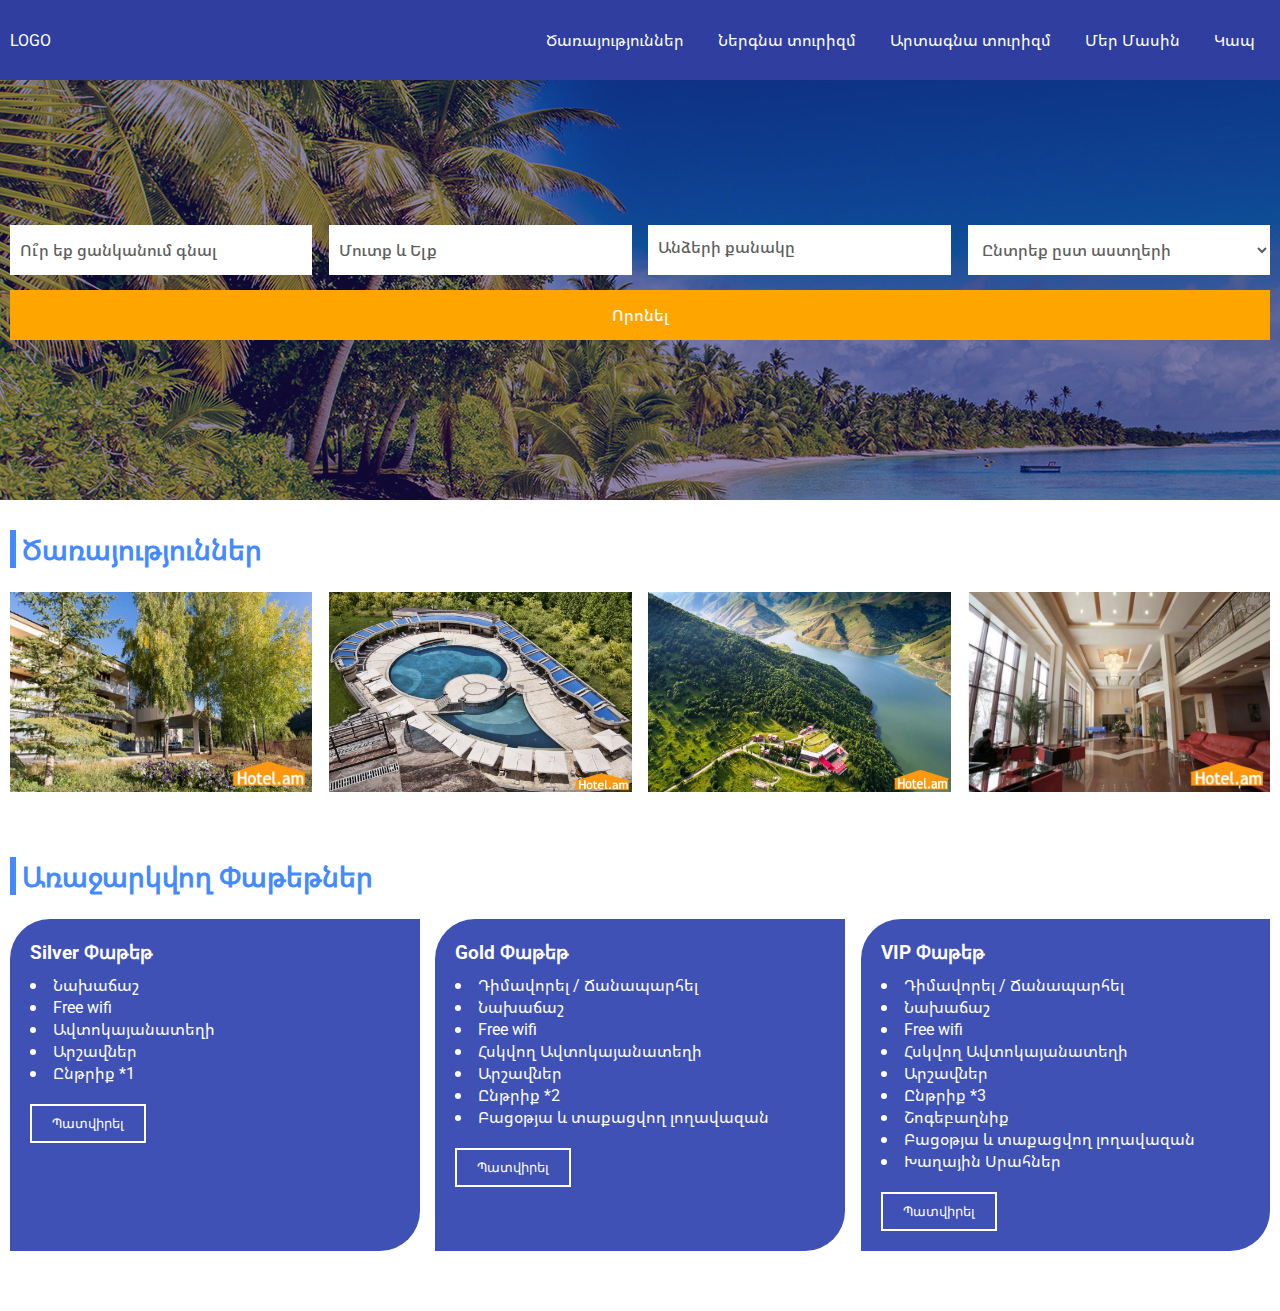
<file: index.html>
<!DOCTYPE html>
<html lang="hy">
<head>
    <meta charset="UTF-8">
    <meta name="viewport" content="width=device-width, initial-scale=1.0">
    <title> Booking By Us </title>
    <link rel="stylesheet" href="./css/style.css">
</head>
<body>
    <!-- navigation block start -->
    <nav>
        <section class="nav container">
            <!-- navigation logo -->
            <div class="logo">
                LOGO
            </div>
            <!-- navigation logo -->

            <!-- when screen witdth < 768px -->
            <div id="mobile_menu_btn">
                <?xml version="1.0" encoding="iso-8859-1"?>
                <svg version="1.1" id="Capa_1" xmlns="http://www.w3.org/2000/svg" xmlns:xlink="http://www.w3.org/1999/xlink" x="0px" y="0px"
                        viewBox="0 0 512 512" style="enable-background:new 0 0 512 512;" xml:space="preserve">
                    <g>
                        <g>
                            <path d="M492,236H20c-11.046,0-20,8.954-20,20c0,11.046,8.954,20,20,20h472c11.046,0,20-8.954,20-20S503.046,236,492,236z"/>
                        </g>
                    </g>
                    <g>
                        <g>
                            <path d="M492,76H20C8.954,76,0,84.954,0,96s8.954,20,20,20h472c11.046,0,20-8.954,20-20S503.046,76,492,76z"/>
                        </g>
                    </g>
                    <g>
                        <g>
                            <path d="M492,396H20c-11.046,0-20,8.954-20,20c0,11.046,8.954,20,20,20h472c11.046,0,20-8.954,20-20
                                C512,404.954,503.046,396,492,396z"/>
                        </g>
                    </g>
                    <g>
                    </g>
                    <g>
                    </g>
                    <g>
                    </g>
                    <g>
                    </g>
                    <g>
                    </g>
                    <g>
                    </g>
                    <g>
                    </g>
                    <g>
                    </g>
                    <g>
                    </g>
                    <g>
                    </g>
                    <g>
                    </g>
                    <g>
                    </g>
                    <g>
                    </g>
                    <g>
                    </g>
                    <g>
                    </g>
                </svg>
            </div>
            <!-- when screen witdth < 768px -->

            <!-- our site menu start -->
            <ul id="nav_menu">
                <li><a href="service.html" target="_blank">Ծառայություններ</a></li>
                <li><a href="#">Ներգնա տուրիզմ</a></li>
                <li><a href="#">Արտագնա տուրիզմ</a></li>
                <li><a href="#">Մեր Մասին</a></li>
                <li><a href="#">Կապ</a></li>
            </ul>
            <!-- our site menu end -->
        </section>
    </nav>
    <!-- navigation block end -->

    <!-- header block start -->
    <header style="background-image: url(./img/headerBG.jpg);">
        <section class="header container">
            <form action="#" name="filter">
                <input type="text" placeholder="Ու՞ր եք ցանկանում գնալ">
                <input type="text" placeholder="Մուտք և Ելք">

                <!-- member count block wrapper start -->
                <div class="member_count">
                    <p>Անձերի քանակը</p>

                    <!-- member count options start -->
                    <div class="member_count_options">
                        <!-- fot adulst 18+ -->
                        <div class="aduls mco_item">
                            Մեսահասակներ։ 
                            <div class="mco_counter">
                                <button data-minus>-</button>
                                <span data-resault>0</span>
                                <button data-plus>+</button>
                            </div>
                        </div>

                        <!-- fot child 18- -->
                        <div class="child mco_item">
                            Երեխաներ։ 
                            <div class="mco_counter">
                                <button data-minus>-</button>
                                <span data-resault>0</span>
                                <button data-plus>+</button>
                            </div>
                        </div>

                        <!-- fot rooms-->
                        <div class="room_count mco_item">
                            Սենյակի համար։ 
                            <div class="mco_counter">
                                <button data-minus>-</button>
                                <span data-resault>0</span>
                                <button data-plus>+</button>
                            </div>
                        </div>
                    </div>
                    <!-- member count options end -->
                </div>
                <!-- member count block wrapper end -->

                <select name="" id="">
                    <option value="#" readonly>Ընտրեք ըստ աստղերի</option>
                    <option value="1">1 Աստղ</option>
                    <option value="2">2 Աստղ</option>
                    <option value="3">3 Աստղ</option>
                    <option value="4">4 Աստղ</option>
                    <option value="5">5 Աստղ</option>
                </select>
                <input type="submit" value="Որոնել">
            </form>
        </section>
    </header>
    <!-- header block end -->

    <!-- main block start -->
    <main>
        <section class="main container">
            <!-- services block start -->
            <section class="services ms_style">
                <h2 class="title">Ծառայություններ</h2>

                <div class="services_items">
                    <div class="service_item">
                        <img src="./img/1.jpg" alt="service_cover">

                        <div class="service_items_text">
                            <h3>Կրիստալ հյուրանոց</h3>
                            <p>Մեր հյուրանոցում դուք կարող եք գտնել հարմարավետ սենյակներ, որտեղ կան․․․</p>
                            <a href="service.html" target="_blank">Տեսնել ավելին</a>
                        </div>
                    </div>
                    <div class="service_item">
                        <img src="./img/6.jpg" alt="service_cover">

                        <div class="service_items_text">
                            <h3>Մուլտի Գրանդ</h3>
                            <p>Մեր հյուրանոցում դուք կարող եք գտնել հարմարավետ սենյակներ, որտեղ կան․․․</p>
                            <a href="service.html" target="_blank">Տեսնել ավելին</a>
                        </div>
                    </div>
                    <div class="service_item">
                        <img src="./img/11.jpg" alt="service_cover">

                        <div class="service_items_text">
                            <h3>Անի Ռեզորթ</h3>
                            <p>Մեր հյուրանոցում դուք կարող եք գտնել հարմարավետ սենյակներ, որտեղ կան․․․</p>
                            <a href="service.html" target="_blank">Տեսնել ավելին</a>
                        </div>
                    </div>
                    <div class="service_item">
                        <img src="./img/17.jpg" alt="service_cover">

                        <div class="service_items_text">
                            <h3>Դիլիջան Ռեղորթ</h3>
                            <p>Մեր հյուրանոցում դուք կարող եք գտնել հարմարավետ սենյակներ, որտեղ կան․․․</p>
                            <a href="service.html" target="_blank">Տեսնել ավելին</a>
                        </div>
                    </div>
                </div>
            </section>
            <!-- services block end -->

            <!-- offers block start -->
            <section class="offers ms_style">
                <h2 class="title">Առաջարկվող Փաթեթներ</h2>

                <div class="offer_items">
                    <div class="offer_item">
                        <h3>Silver Փաթեթ</h3>

                        <ul>
                            <li>Նախաճաշ</li>
                            <li>Free wifi</li>
                            <li>Ավտոկայանատեղի</li>
                            <li>Արշավներ</li>
                            <li>Ընթրիք *1</li>
                        </ul>
                        <button data-modal-btn>Պատվիրել</button>
                    </div>
                    <div class="offer_item">
                        <h3>Gold Փաթեթ</h3>
                        <ul>
                            <li>Դիմավորել / Ճանապարհել</li>
                            <li>Նախաճաշ</li>
                            <li>Free wifi</li>
                            <li>Հսկվող Ավտոկայանատեղի</li>
                            <li>Արշավներ</li>
                            <li>Ընթրիք *2</li>
                            <li>Բացօթյա և տաքացվող լողավազան</li>
                        </ul>
                        <button data-modal-btn>Պատվիրել</button>
                    </div>
                    <div class="offer_item">
                        <h3>VIP Փաթեթ</h3>
                        <ul>
                            <li>Դիմավորել / Ճանապարհել</li>
                            <li>Նախաճաշ</li>
                            <li>Free wifi</li>
                            <li>Հսկվող Ավտոկայանատեղի</li>
                            <li>Արշավներ</li>
                            <li>Ընթրիք *3</li>
                            <li>Շոգեբաղնիք</li>
                            <li>Բացօթյա և տաքացվող լողավազան</li>
                            <li>Խաղային Սրահներ</li>
                        </ul>
                        <button data-modal-btn>Պատվիրել</button>
                    </div>
                </div>
            </section>
            <!-- offers block end -->

            <section class="reviews ms_style">
                <!-- Այստեղ պետք ա լինի սլայդեր -->
            </section>
        </section>
    </main>
    <!-- main block end -->


    <script src="./js/script.js"></script>
</body>
</html>
</file>
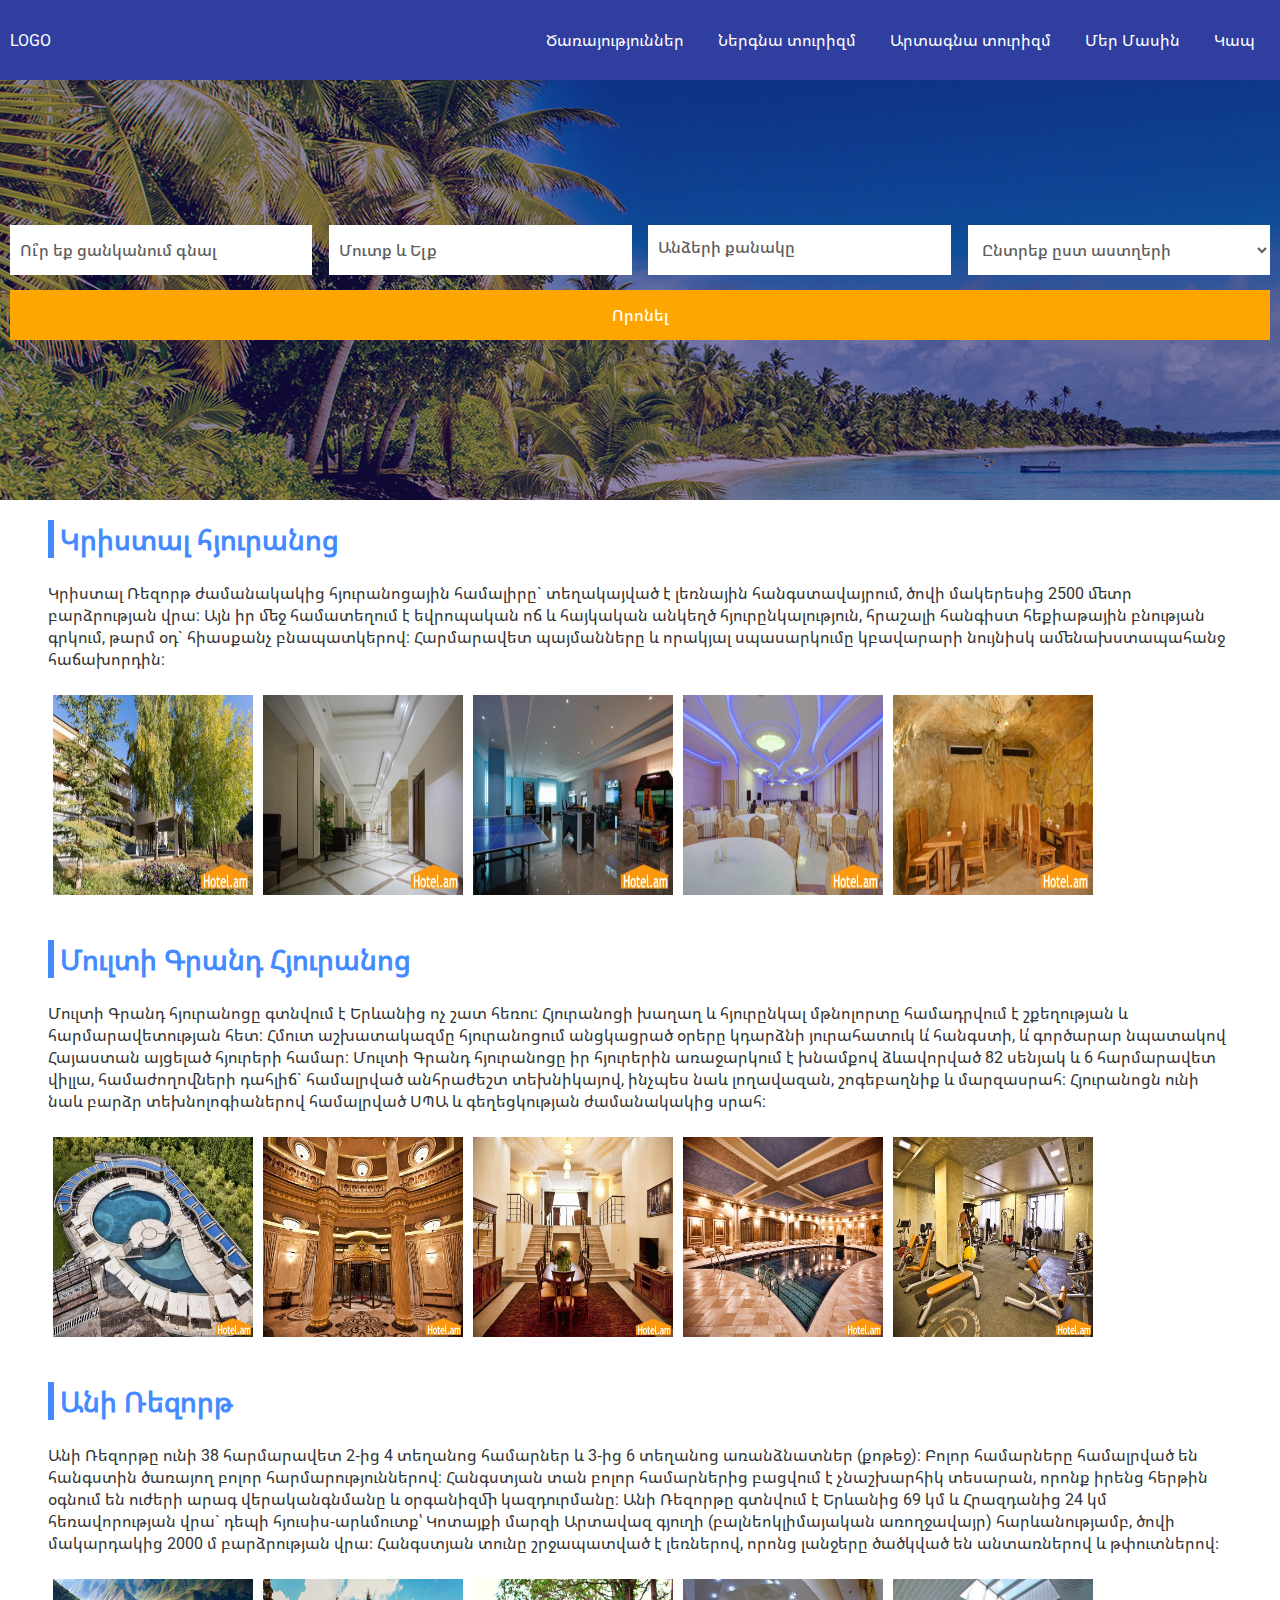
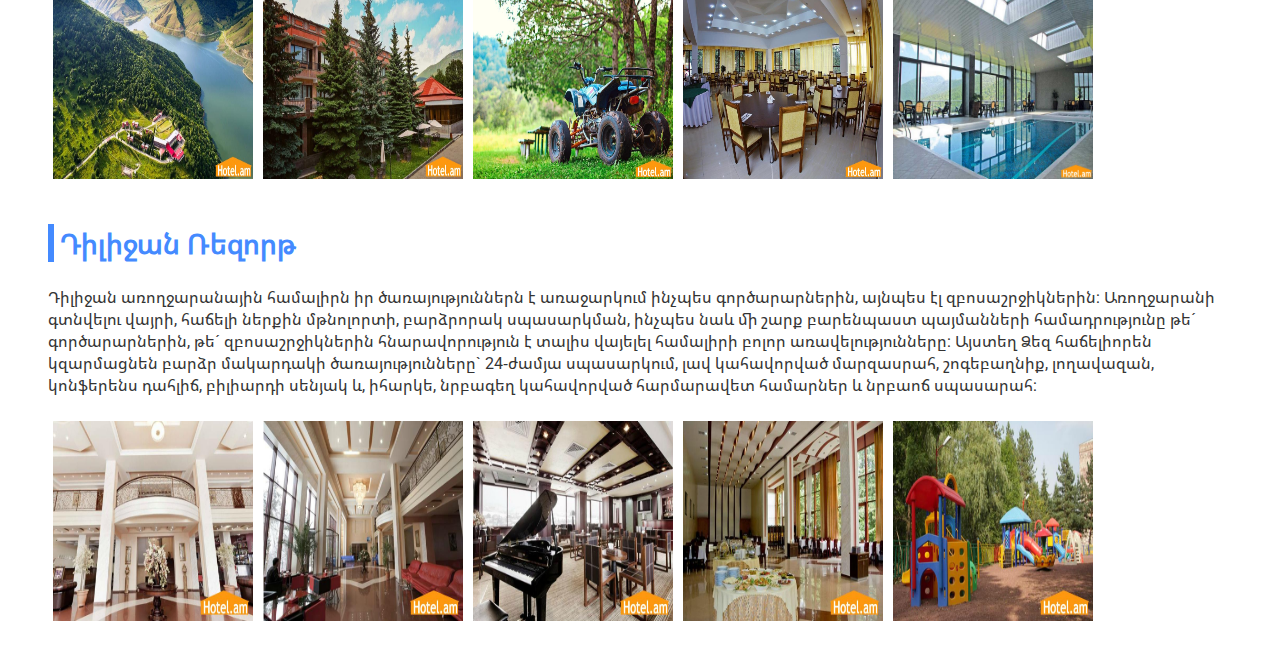
<file: service.html>
<!DOCTYPE html>
<html lang="hy">
<head>
    <meta charset="UTF-8">
    <meta name="viewport" content="width=device-width, initial-scale=1.0">
    <title> Booking By Us </title>
    <link rel="stylesheet" href="./css/style.css">
</head>
<body>
    <!-- navigation block start -->
    <nav>
        <section class="nav container">
            <!-- navigation logo -->
            <div class="logo">
                LOGO
            </div>
            <!-- navigation logo -->

            <!-- when screen witdth < 768px -->
            <div id="mobile_menu_btn">
                <?xml version="1.0" encoding="iso-8859-1"?>
                <svg version="1.1" id="Capa_1" xmlns="http://www.w3.org/2000/svg" xmlns:xlink="http://www.w3.org/1999/xlink" x="0px" y="0px"
                        viewBox="0 0 512 512" style="enable-background:new 0 0 512 512;" xml:space="preserve">
                    <g>
                        <g>
                            <path d="M492,236H20c-11.046,0-20,8.954-20,20c0,11.046,8.954,20,20,20h472c11.046,0,20-8.954,20-20S503.046,236,492,236z"/>
                        </g>
                    </g>
                    <g>
                        <g>
                            <path d="M492,76H20C8.954,76,0,84.954,0,96s8.954,20,20,20h472c11.046,0,20-8.954,20-20S503.046,76,492,76z"/>
                        </g>
                    </g>
                    <g>
                        <g>
                            <path d="M492,396H20c-11.046,0-20,8.954-20,20c0,11.046,8.954,20,20,20h472c11.046,0,20-8.954,20-20
                                C512,404.954,503.046,396,492,396z"/>
                        </g>
                    </g>
                    <g>
                    </g>
                    <g>
                    </g>
                    <g>
                    </g>
                    <g>
                    </g>
                    <g>
                    </g>
                    <g>
                    </g>
                    <g>
                    </g>
                    <g>
                    </g>
                    <g>
                    </g>
                    <g>
                    </g>
                    <g>
                    </g>
                    <g>
                    </g>
                    <g>
                    </g>
                    <g>
                    </g>
                    <g>
                    </g>
                </svg>
            </div>
            <!-- when screen witdth < 768px -->

            <!-- our site menu start -->
            <ul id="nav_menu">
                <li><a href="#">Ծառայություններ</a></li>
                <li><a href="#">Ներգնա տուրիզմ</a></li>
                <li><a href="#">Արտագնա տուրիզմ</a></li>
                <li><a href="#">Մեր Մասին</a></li>
                <li><a href="#">Կապ</a></li>
            </ul>
            <!-- our site menu end -->
        </section>
    </nav>
    <!-- navigation block end -->

    <!-- header block start -->
    <header style="background-image: url(./img/headerBG.jpg);">
        <section class="header container">
            <form action="#" name="filter">
                <input type="text" placeholder="Ու՞ր եք ցանկանում գնալ">
                <input type="text" placeholder="Մուտք և Ելք">

                <!-- member count block wrapper start -->
                <div class="member_count">
                    <p>Անձերի քանակը</p>

                    <!-- member count options start -->
                    <div class="member_count_options">
                        <!-- fot adulst 18+ -->
                        <div class="aduls mco_item">
                            Մեսահասակներ։ 
                            <div class="mco_counter">
                                <button data-minus>-</button>
                                <span data-resault>0</span>
                                <button data-plus>+</button>
                            </div>
                        </div>

                        <!-- fot child 18- -->
                        <div class="child mco_item">
                            Երեխաներ։ 
                            <div class="mco_counter">
                                <button data-minus>-</button>
                                <span data-resault>0</span>
                                <button data-plus>+</button>
                            </div>
                        </div>

                        <!-- fot rooms-->
                        <div class="room_count mco_item">
                            Սենյակի համար։ 
                            <div class="mco_counter">
                                <button data-minus>-</button>
                                <span data-resault>0</span>
                                <button data-plus>+</button>
                            </div>
                        </div>
                    </div>
                    <!-- member count options end -->
                </div>
                <!-- member count block wrapper end -->

                <select name="" id="">
                    <option value="#" readonly>Ընտրեք ըստ աստղերի</option>
                    <option value="1">1 Աստղ</option>
                    <option value="2">2 Աստղ</option>
                    <option value="3">3 Աստղ</option>
                    <option value="4">4 Աստղ</option>
                    <option value="5">5 Աստղ</option>
                </select>
                <input type="submit" value="Որոնել">
            </form>
        </section>
    </header>
    <!-- header block end -->

    <!-- main container-->
    <main>
        <section class="main-container">
            <h1 class="title">Կրիստալ հյուրանոց</h1>
            <span>Կրիստալ Ռեզորթ ժամանակակից հյուրանոցային համալիրը` տեղակայված է լեռնային հանգստավայրում, ծովի մակերեսից 2500 մետր բարձրության վրա: Այն իր մեջ համատեղում է եվրոպական ոճ և հայկական անկեղծ հյուրընկալություն, հրաշալի հանգիստ հեքիաթային բնության գրկում, թարմ օդ` հիասքանչ բնապատկերով: Հարմարավետ պայմանները և որակյալ սպասարկումը կբավարարի նույնիսկ ամենախստապահանջ հաճախորդին:</span>
            <ul class="ul-img">
                <li><img class="section-img" src="img/1.jpg" alt=""></li>
                <li><img class="section-img" src="img/2.jpg" alt=""></li>
                <li><img class="section-img" src="img/3.jpg" alt=""></li>
                <li><img class="section-img" src="img/4.jpg" alt=""></li>
                <li><img class="section-img" src="img/5.jpg" alt=""></li>
            </ul>
        </section>

        <section class="main-container">
            <h1 class="title">Մուլտի Գրանդ Հյուրանոց</h1>
            <span>Մուլտի Գրանդ հյուրանոցը գտնվում է Երևանից ոչ շատ հեռու: Հյուրանոցի խաղաղ և հյուրընկալ մթնոլորտը համադրվում է շքեղության և հարմարավետության հետ: Հմուտ աշխատակազմը հյուրանոցում անցկացրած օրերը կդարձնի յուրահատուկ և՛ հանգստի, և՛ գործարար նպատակով Հայաստան այցելած հյուրերի համար: Մուլտի Գրանդ հյուրանոցը իր հյուրերին առաջարկում է խնամքով ձևավորված 82 սենյակ և 6 հարմարավետ վիլլա, համաժողովների դահլիճ` համալրված անհրաժեշտ տեխնիկայով, ինչպես նաև լողավազան, շոգեբաղնիք և մարզասրահ: Հյուրանոցն ունի նաև բարձր տեխնոլոգիաներով համալրված ՍՊԱ և գեղեցկության ժամանակակից սրահ:</span>
            <ul class="ul-img">
                <li><img class="section-img" src="img/6.jpg" alt=""></li>
                <li><img class="section-img" src="img/7.jpg" alt=""></li>
                <li><img class="section-img" src="img/8.jpg" alt=""></li>
                <li><img class="section-img" src="img/9.jpg" alt=""></li>
                <li><img class="section-img" src="img/10.jpg" alt=""></li>
            </ul>
        </section>

        <section class="main-container">
            <h1 class="title">Անի Ռեզորթ</h1>
            <span>Անի Ռեզորթը ունի 38 հարմարավետ 2-ից  4 տեղանոց համարներ և 3-ից 6 տեղանոց առանձնատներ (քոթեջ): Բոլոր համարները համալրված են հանգստին ծառայող բոլոր հարմարություններով: Հանգստյան տան բոլոր համարներից բացվում է չնաշխարհիկ տեսարան, որոնք իրենց հերթին օգնում են ուժերի արագ վերականգնմանը և օրգանիզմի կազդուրմանը:
                Անի Ռեզորթը գտնվում է Երևանից 69 կմ և Հրազդանից 24 կմ հեռավորության վրա` դեպի հյուսիս-արևմուտք՝ Կոտայքի մարզի Արտավազ գյուղի (բալնեոկլիմայական առողջավայր) հարևանությամբ, ծովի մակարդակից 2000 մ բարձրության վրա։ Հանգստյան տունը շրջապատված է լեռներով, որոնց լանջերը ծածկված են անտառներով և թփուտներով։</span>
            <ul class="ul-img">
                <li><img class="section-img" src="img/11.jpg" alt=""></li>
                <li><img class="section-img" src="img/12.jpg" alt=""></li>
                <li><img class="section-img" src="img/13.jpg" alt=""></li>
                <li><img class="section-img" src="img/14.jpg" alt=""></li>
                <li><img class="section-img" src="img/15.jpg" alt=""></li>
            </ul>
        </section>
        <section class="main-container">
            <h1 class="title">Դիլիջան Ռեզորթ</h1>
            <span>Դիլիջան առողջարանային համալիրն իր ծառայություններն է առաջարկում ինչպես գործարարներին, այնպես էլ զբոսաշրջիկներին: Առողջարանի գտնվելու վայրի, հաճելի ներքին մթնոլորտի, բարձրորակ սպասարկման, ինչպես նաև մի շարք բարենպաստ պայմանների համադրությունը թե´ գործարարներին, թե´ զբոսաշրջիկներին հնարավորություն է տալիս վայելել համալիրի բոլոր առավելությունները: Այստեղ Ձեզ հաճելիորեն կզարմացնեն բարձր մակարդակի ծառայությունները` 24-ժամյա սպասարկում, լավ կահավորված մարզասրահ, շոգեբաղնիք, լողավազան, կոնֆերենս դահլիճ, բիլիարդի սենյակ և, իհարկե, նրբագեղ կահավորված հարմարավետ համարներ և նրբաոճ սպասարահ:</span>
            <ul class="ul-img">
                <li><img class="section-img" src="img/16.jpg" alt=""></li>
                <li><img class="section-img" src="img/17.jpg" alt=""></li>
                <li><img class="section-img" src="img/18.jpg" alt=""></li>
                <li><img class="section-img" src="img/19.jpg" alt=""></li>
                <li><img class="section-img" src="img/20.jpg" alt=""></li>
            </ul>
        </section>
    </main>
</file>
<file: css/style.css>
@import url("https://fonts.googleapis.com/css2?family=Roboto&display=swap");
* {
  margin: 0;
  padding: 0;
  -webkit-box-sizing: border-box;
          box-sizing: border-box;
  outline: 0;
  list-style-position: inside;
}

@font-face {
  font-family: noto-sans-bold;
  src: url("../fonts/NotoSansArmenian-Bold.ttf");
}

@font-face {
  font-family: noto-sans-regular;
  src: url("../fonts/NotoSansArmenian-Regular.ttf");
}

@font-face {
  font-family: noto-sans-medium;
  src: url("../fonts/NotoSansArmenian-Medium.ttf");
}

@font-face {
  font-family: noto-sans-light;
  src: url("../fonts/NotoSansArmenian-Light.ttf");
}

@font-face {
  font-family: noto-sans-thin;
  src: url("../fonts/NotoSansArmenian-Thin.ttf");
}

p {
  line-height: 25px;
}

.container {
  max-width: 1280px;
  margin: 0 auto;
  padding: 10px;
}

.title {
  font-size: 28px;
  color: #448AFF;
  position: relative;
  padding-left: 12px;
  margin-bottom: 24px;
  width: 100%;
}

.title::before {
  content: '';
  position: absolute;
  left: 0;
  height: 100%;
  width: 6px;
  background: #448AFF;
}

.ms_style {
  margin: 20px 0px 50px 0px;
}

body {
  color: #333;
  font-family: noto-sans-regular, 'Roboto', sans-serif;
}

nav {
  background: #303F9F;
  position: fixed;
  z-index: 99999;
  width: 100%;
}

nav .nav {
  display: -webkit-box;
  display: -ms-flexbox;
  display: flex;
  -webkit-box-pack: justify;
      -ms-flex-pack: justify;
          justify-content: space-between;
  -webkit-box-align: center;
      -ms-flex-align: center;
          align-items: center;
  padding: 0px 10px;
}

nav .nav .logo {
  color: #fff;
}

nav .nav #mobile_menu_btn {
  display: none;
  cursor: pointer;
}

nav .nav #mobile_menu_btn svg {
  width: 30px;
  fill: #fff;
}

nav .nav #nav_menu li {
  display: inline-block;
  list-style-type: none;
}

nav .nav #nav_menu li a {
  display: -webkit-box;
  display: -ms-flexbox;
  display: flex;
  min-height: 80px;
  -webkit-box-align: center;
      -ms-flex-align: center;
          align-items: center;
  color: #fff;
  text-decoration: none;
  padding: 0px 15px;
}

nav .nav #nav_menu li a:hover {
  background: #3F51B5;
}

@media screen and (max-width: 1024px) {
  nav .nav #nav_menu li a {
    padding: 0px 8px;
  }
}

@media screen and (max-width: 768px) {
  nav .nav {
    position: relative;
    min-height: 80px;
  }
  nav .nav .logo {
    -webkit-box-ordinal-group: 3;
        -ms-flex-order: 2;
            order: 2;
  }
  nav .nav #mobile_menu_btn {
    display: block;
    -webkit-box-ordinal-group: 2;
        -ms-flex-order: 1;
            order: 1;
  }
  nav .nav #nav_menu {
    position: absolute;
    top: 80px;
    left: 0;
    width: 100%;
    max-width: 320px;
    background: #3F51B5;
    -webkit-transform: translateX(-500px);
            transform: translateX(-500px);
    -webkit-transition: all 0.5s;
    transition: all 0.5s;
  }
  nav .nav #nav_menu.menu_active {
    -webkit-transform: translateX(0px);
            transform: translateX(0px);
    -webkit-transition: all 0.5s;
    transition: all 0.5s;
  }
  nav .nav #nav_menu li {
    display: block;
  }
  nav .nav #nav_menu li a {
    min-height: 50px;
  }
  nav .nav #nav_menu li a:hover {
    background: rgba(255, 255, 255, 0.1);
  }
}

header {
  position: relative;
  background-repeat: no-repeat;
  background-size: cover;
  background-position: 0% 0%;
  background-attachment: fixed;
  height: 500px;
  padding-top: 80px;
  overflow: hidden;
}

header::before {
  content: '';
  position: absolute;
  width: 100%;
  height: 100%;
  background: rgba(28, 16, 99, 0.5);
  z-index: 1;
}

header .header {
  position: relative;
  z-index: 1;
}

header .header form {
  display: -webkit-box;
  display: -ms-flexbox;
  display: flex;
  -ms-flex-wrap: wrap;
      flex-wrap: wrap;
  -webkit-box-pack: justify;
      -ms-flex-pack: justify;
          justify-content: space-between;
  -webkit-box-align: start;
      -ms-flex-align: start;
          align-items: flex-start;
  -ms-flex-line-pack: center;
      align-content: center;
  height: 400px;
}

header .header form input, header .header form .member_count, header .header form select {
  padding: 10px;
  background: #fff;
  border: none;
  -ms-flex-preferred-size: 24%;
      flex-basis: 24%;
  font-size: 16px;
  font-family: noto-sans-medium;
  margin-bottom: 15px;
  color: #5d5d5d;
  min-height: 50px;
}

header .header form input::-webkit-input-placeholder, header .header form .member_count::-webkit-input-placeholder, header .header form select::-webkit-input-placeholder {
  color: #5d5d5d;
}

header .header form input:-ms-input-placeholder, header .header form .member_count:-ms-input-placeholder, header .header form select:-ms-input-placeholder {
  color: #5d5d5d;
}

header .header form input::-ms-input-placeholder, header .header form .member_count::-ms-input-placeholder, header .header form select::-ms-input-placeholder {
  color: #5d5d5d;
}

header .header form input::placeholder, header .header form .member_count::placeholder, header .header form select::placeholder {
  color: #5d5d5d;
}

header .header form input[type="submit"], header .header form .member_count[type="submit"], header .header form select[type="submit"] {
  -ms-flex-preferred-size: 100%;
      flex-basis: 100%;
  background: orange;
  border-color: orange;
  color: #fff;
  cursor: pointer;
}

@media screen and (max-width: 940px) {
  header .header form input, header .header form .member_count, header .header form select {
    -ms-flex-preferred-size: 49%;
        flex-basis: 49%;
  }
}

@media screen and (max-width: 580px) {
  header .header form input, header .header form .member_count, header .header form select {
    -ms-flex-preferred-size: 100%;
        flex-basis: 100%;
  }
}

header .header form .member_count {
  position: relative;
  cursor: pointer;
}

header .header form .member_count .member_count_options {
  display: none;
  position: absolute;
  top: 48px;
  left: 0px;
  right: 0;
  background: #fff;
  width: 100%;
  padding: 5px;
  border-top: 2px solid #BDBDBD;
}

header .header form .member_count .member_count_options.member_count_active {
  display: block;
}

header .header form .member_count .member_count_options .mco_item {
  margin: 8px 0px;
  display: -webkit-box;
  display: -ms-flexbox;
  display: flex;
  -webkit-box-pack: justify;
      -ms-flex-pack: justify;
          justify-content: space-between;
}

header .header form .member_count .member_count_options .mco_item .mco_counter button {
  padding: 5px 10px;
  background: #C5CAE9;
  color: #fff;
  border: none;
  cursor: pointer;
}

main .main .services .services_items {
  display: -webkit-box;
  display: -ms-flexbox;
  display: flex;
  -webkit-box-orient: horizontal;
  -webkit-box-direction: normal;
      -ms-flex-flow: row wrap;
          flex-flow: row wrap;
  -webkit-box-pack: justify;
      -ms-flex-pack: justify;
          justify-content: space-between;
}

main .main .services .services_items .service_item {
  position: relative;
  -ms-flex-preferred-size: 24%;
      flex-basis: 24%;
  margin-bottom: 15px;
}

main .main .services .services_items .service_item img {
  display: block;
  width: 100%;
  height: 100%;
}

main .main .services .services_items .service_item .service_items_text {
  display: -webkit-box;
  display: -ms-flexbox;
  display: flex;
  -webkit-box-orient: vertical;
  -webkit-box-direction: normal;
      -ms-flex-flow: column;
          flex-flow: column;
  -webkit-box-pack: center;
      -ms-flex-pack: center;
          justify-content: center;
  -webkit-box-align: center;
      -ms-flex-align: center;
          align-items: center;
  position: absolute;
  width: 100%;
  height: 100%;
  top: 0;
  left: 0;
  background: #303f9fc4;
  color: #fff;
  opacity: 0;
  -webkit-transition: .5s;
  transition: .5s;
  text-align: center;
}

main .main .services .services_items .service_item .service_items_text h3 {
  font-size: 20px;
  margin: 8px;
}

main .main .services .services_items .service_item .service_items_text p {
  font-size: 16px;
  margin-bottom: 14px;
}

main .main .services .services_items .service_item .service_items_text a {
  display: block;
  background: #fff;
  padding: 8px 15px;
  width: -webkit-fit-content;
  width: -moz-fit-content;
  width: fit-content;
  color: #303F9F;
  text-decoration: none;
  font-size: 14px;
}

@media screen and (max-width: 1280px) {
  main .main .services .services_items .service_item .service_items_text h3 {
    font-size: 18px;
  }
  main .main .services .services_items .service_item .service_items_text p {
    font-size: 15px;
  }
  main .main .services .services_items .service_item .service_items_text a {
    padding: 5px 12px;
  }
}

@media screen and (max-width: 1140px) {
  main .main .services .services_items .service_item .service_items_text h3 {
    font-size: 17px;
  }
  main .main .services .services_items .service_item .service_items_text p {
    font-size: 14px;
    margin-bottom: 8px;
  }
  main .main .services .services_items .service_item .service_items_text a {
    padding: 5px 12px;
  }
}

@media screen and (max-width: 520px) {
  main .main .services .services_items .service_item .service_items_text h3 {
    font-size: 18px;
  }
  main .main .services .services_items .service_item .service_items_text p {
    font-size: 15px;
  }
  main .main .services .services_items .service_item .service_items_text a {
    padding: 5px 12px;
  }
}

@media screen and (max-width: 420px) {
  main .main .services .services_items .service_item .service_items_text h3 {
    font-size: 16px;
  }
  main .main .services .services_items .service_item .service_items_text p {
    font-size: 13px;
  }
  main .main .services .services_items .service_item .service_items_text a {
    padding: 4px 8px;
  }
}

main .main .services .services_items .service_item:hover .service_items_text {
  opacity: 1;
}

@media screen and (max-width: 1024px) {
  main .main .services .services_items .service_item {
    -ms-flex-preferred-size: calc(100% / 2 - 8px);
        flex-basis: calc(100% / 2 - 8px);
    margin-bottom: 16px;
  }
}

@media screen and (max-width: 580px) {
  main .main .services .services_items .service_item {
    -ms-flex-preferred-size: 100%;
        flex-basis: 100%;
  }
}

main .main .offer_items {
  display: -webkit-box;
  display: -ms-flexbox;
  display: flex;
  -webkit-box-orient: horizontal;
  -webkit-box-direction: normal;
      -ms-flex-flow: row wrap;
          flex-flow: row wrap;
  -webkit-box-pack: justify;
      -ms-flex-pack: justify;
          justify-content: space-between;
}

main .main .offer_items .offer_item {
  -ms-flex-preferred-size: 32.5%;
      flex-basis: 32.5%;
  background: #3F51B5;
  color: #fff;
  padding: 20px;
  border-radius: 40px 0px;
  position: relative;
}

main .main .offer_items .offer_item h3 {
  margin-bottom: 10px;
}

main .main .offer_items .offer_item button {
  margin-top: 20px;
  padding: 10px 20px;
  cursor: pointer;
  background: transparent;
  border: 2px solid #fff;
  color: #fff;
  -webkit-transition: all .5s;
  transition: all .5s;
}

main .main .offer_items .offer_item button:hover {
  background: rgba(255, 255, 255, 0.5);
}

@media screen and (max-width: 768px) {
  main .main .offer_items .offer_item {
    -ms-flex-preferred-size: 100%;
        flex-basis: 100%;
    margin-bottom: 20px;
  }
}
/*# sourceMappingURL=style.css.map */

/*main-container*/

.main-container{
  overflow: hidden;
  max-width: 80em;
  margin: 0 auto;
  margin-top: 20px;
  padding: 0 3em;
}

.ul-img{
  margin-top: 20px;
  list-style: none;
  display: flex;
  flex-direction: row;
  flex-wrap: wrap;
  margin-bottom: 15px;
}

.section-img{
  margin: 5px 5px;
  width: 200px;
  height: 200px;
  
  
}
</file>
